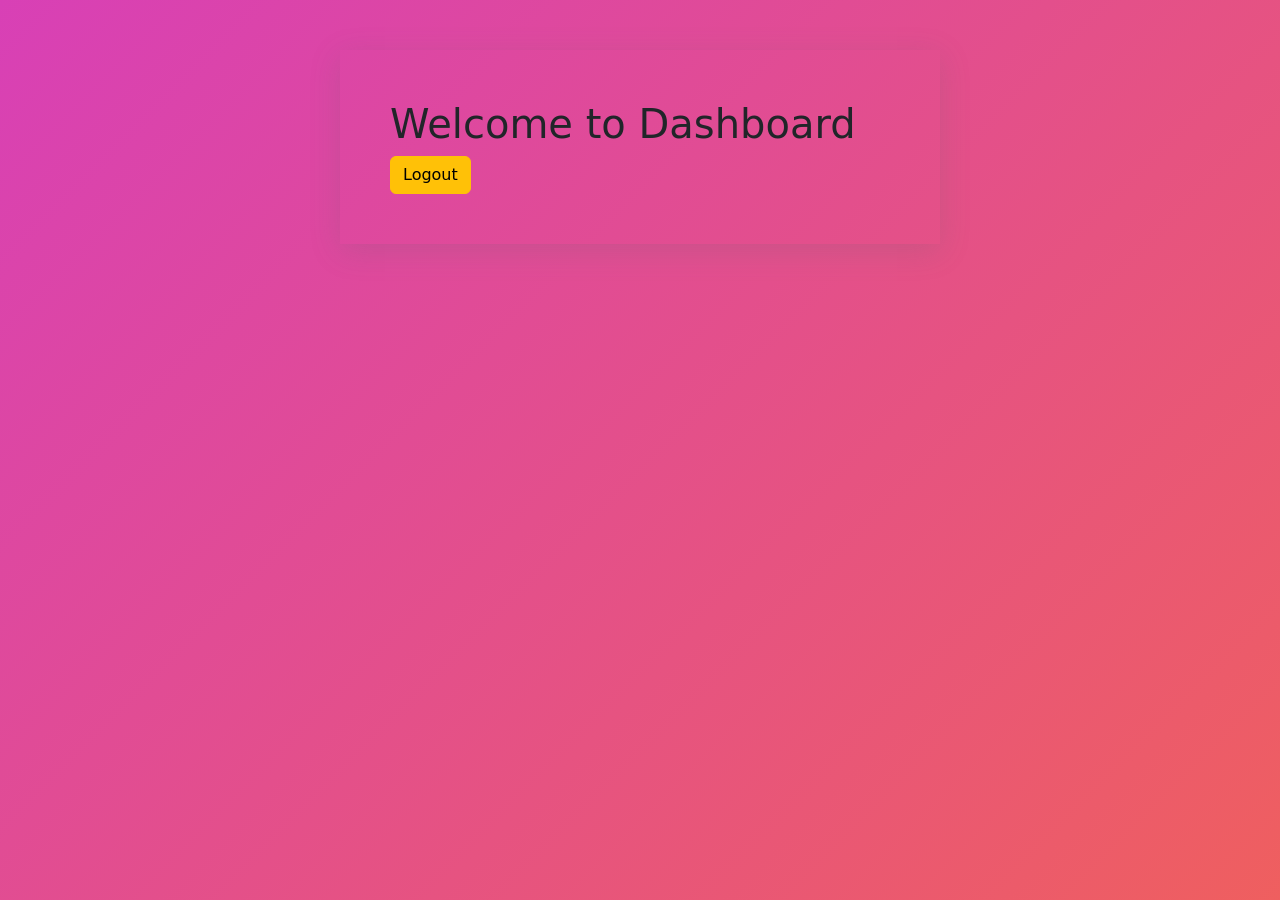
<file: php login ng walang cattulad/index.html>
<?php
session_start();
if (!isset($_SESSION["user"])) {
   header("Location: login.php");
}
?>
<!DOCTYPE html>
<html lang="en">
<head>
    <meta charset="UTF-8">
    <meta http-equiv="X-UA-Compatible" content="IE=edge">
    <meta name="viewport" content="width=device-width, initial-scale=1.0">
    <link rel="stylesheet" href="https://cdn.jsdelivr.net/npm/bootstrap@5.2.2/dist/css/bootstrap.min.css" integrity="sha384-Zenh87qX5JnK2Jl0vWa8Ck2rdkQ2Bzep5IDxbcnCeuOxjzrPF/et3URy9Bv1WTRi" crossorigin="anonymous">
    <link rel="stylesheet" href="style1.css">
    <title>User Dashboard</title>
</head>
<body>
    <div class="container">
        <h1>Welcome to Dashboard</h1>
        <a href="logout.php" class="btn btn-warning">Logout</a>
    </div>
</body>
</html>
</file>
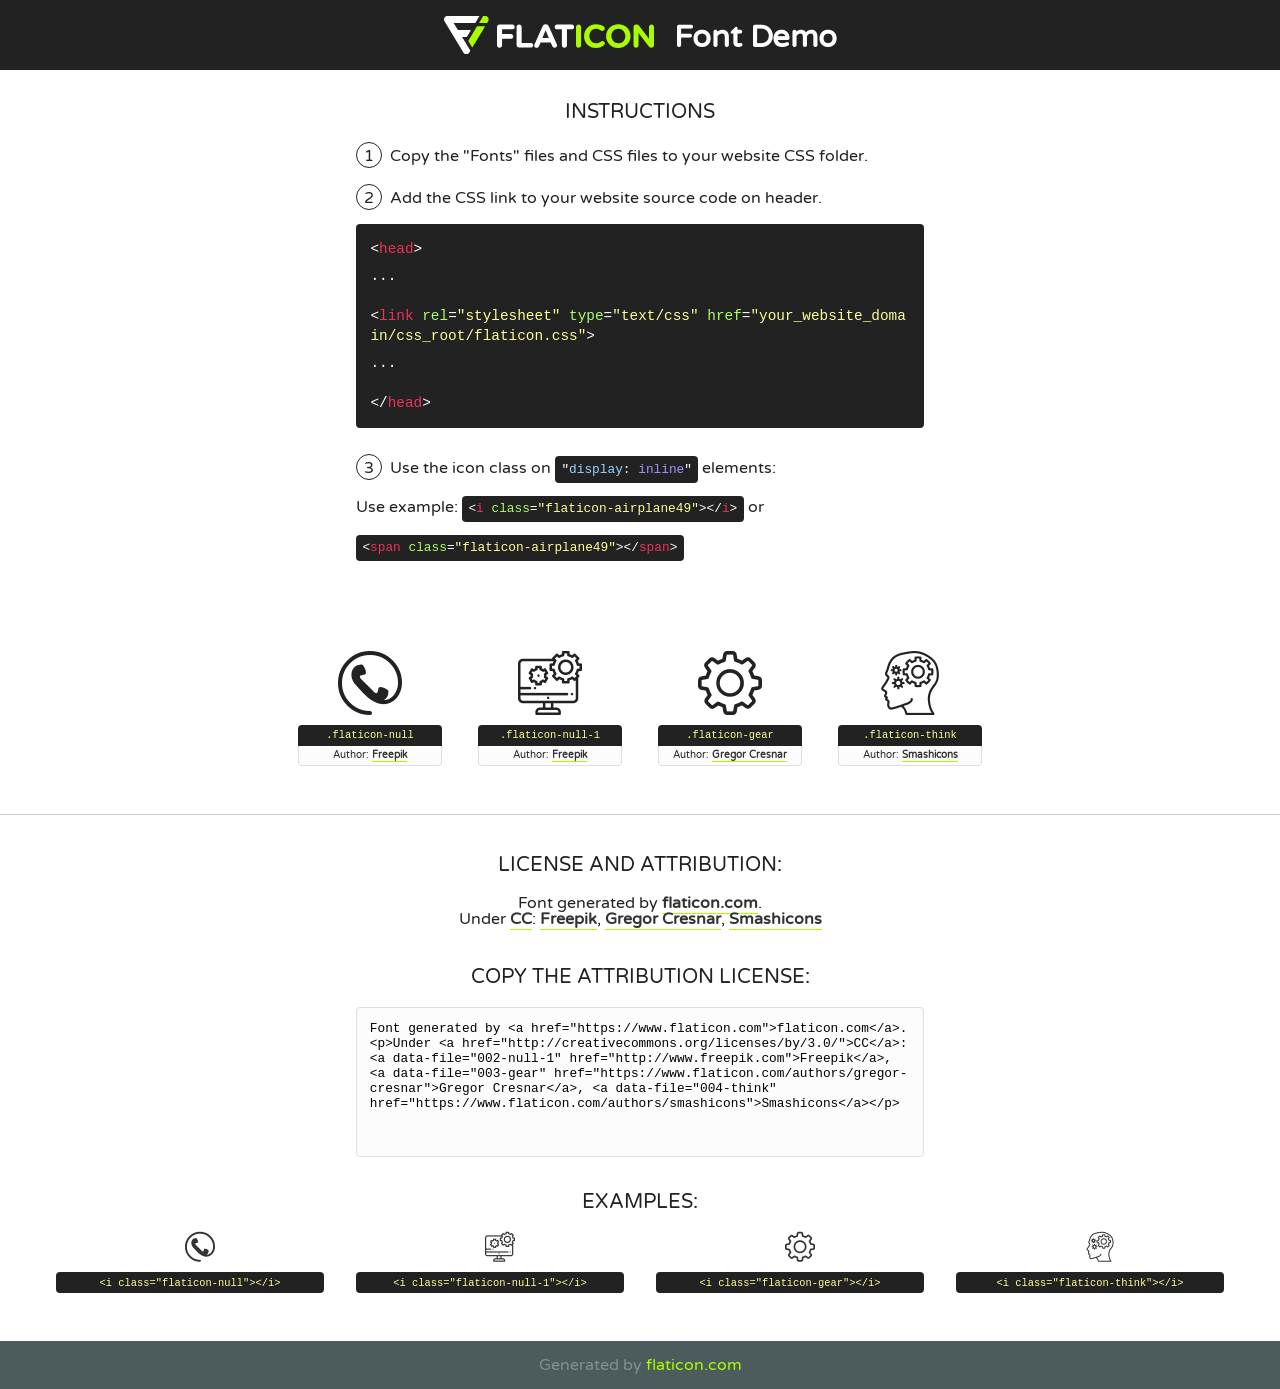
<file: assets/fonts/flaticon.html>
<!DOCTYPE html>
<!--
  Flaticon icon font: Flaticon
  Creation date: 02/06/2020 05:24
-->
<html>
<!DOCTYPE html>
<html>

<head>
    <title>Flaticon WebFont</title>
    <link href="http://fonts.googleapis.com/css?family=Varela+Round" rel="stylesheet" type="text/css" />
    <link rel="stylesheet" type="text/css" href="flaticon.css">
    <meta charset="UTF-8">
    <style>
    html, body, div, span, applet, object, iframe,
    h1, h2, h3, h4, h5, h6, p, blockquote, pre,
    a, abbr, acronym, address, big, cite, code,
    del, dfn, em, img, ins, kbd, q, s, samp,
    small, strike, strong, sub, sup, tt, var,
    b, u, i, center,
    dl, dt, dd, ol, ul, li,
    fieldset, form, label, legend,
    table, caption, tbody, tfoot, thead, tr, th, td,
    article, aside, canvas, details, embed, 
    figure, figcaption, footer, header, hgroup, 
    menu, nav, output, ruby, section, summary,
    time, mark, audio, video {
        margin: 0;
        padding: 0;
        border: 0;
        font-size: 100%;
        font: inherit;
        vertical-align: baseline;
    }
    /* HTML5 display-role reset for older browsers */
    article, aside, details, figcaption, figure, 
    footer, header, hgroup, menu, nav, section {
        display: block;
    }
    body {
        line-height: 1;
    }
    ol, ul {
        list-style: none;
    }
    blockquote, q {
        quotes: none;
    }
    blockquote:before, blockquote:after,
    q:before, q:after {
        content: '';
        content: none;
    }
    table {
        border-collapse: collapse;
        border-spacing: 0;
    }
    body {
        font-family: 'Varela Round', Helvetica, Arial, sans-serif;
        font-size: 16px;
        color: #222;
    }
    a {
        color: #333;
        border-bottom: 1px solid #a9fd00;
        font-weight: bold;
        text-decoration: none;
    }
    * {
        -moz-box-sizing: border-box;
        -webkit-box-sizing: border-box;
        box-sizing: border-box;
        margin: 0;
        padding: 0;
    }
    [class^="flaticon-"]:before, [class*=" flaticon-"]:before, [class^="flaticon-"]:after, [class*=" flaticon-"]:after {
        font-family: Flaticon;
        font-size: 30px;
        font-style: normal;
        margin-left: 20px;
        color: #333;
    }
    .wrapper {
        max-width: 600px;
        margin: auto;
        padding: 0 1em;
    }
    .title {
        font-size: 1.25em;
        text-align: center;
        margin-bottom: 1em;
        text-transform: uppercase;
    }
    header {
        text-align: center;
        background-color: #222;
        color: #fff;
        padding: 1em;
    }
    header .logo {
        width: 210px;
        height: 38px;
        display: inline-block;
        vertical-align: middle;
        margin-right: 1em;
        border: none;
    }
    header strong {
        font-size: 1.95em;
        font-weight: bold;
        vertical-align: middle;
        margin-top: 5px;
        display: inline-block;
    }
    .demo {
        margin: 2em auto;
        line-height: 1.25em;
    }
    .demo ul li {
        margin-bottom: 1em;
    }
    .demo ul li .num {
        color: #222;
        border-radius: 20px;
        display: inline-block;
        width: 26px;
        padding: 3px;
        height: 26px;
        text-align: center;
        margin-right: 0.5em;
        border: 1px solid #222;
    }
    .demo ul li code {
        background-color: #222;
        border-radius: 4px;
        padding: 0.25em 0.5em;
        display: inline-block;
        color: #fff;
        font-family: Consolas,Monaco,Lucida Console,Liberation Mono,DejaVu Sans Mono,Bitstream Vera Sans Mono,Courier New, monospace;
        font-weight: lighter;
        margin-top: 1em;
        font-size: 0.8em;
        word-break: break-all;
    }
    .demo ul li code.big {
        padding: 1em;
        font-size: 0.9em;
    }
    .demo ul li code .red {
        color: #EF3159;
    }
    .demo ul li code .green {
        color: #ACFF65;
    }
    .demo ul li code .yellow {
        color: #FFFF99;
    }
    .demo ul li code .blue {
        color: #99D3FF;
    }
    .demo ul li code .purple {
        color: #A295FF;
    }
    .demo ul li code .dots {
        margin-top: 0.5em;
        display: block;
    }
    #glyphs {
        border-bottom: 1px solid #ccc;
        padding: 2em 0;
        text-align: center;
    }
    .glyph {
        display: inline-block;
        width: 9em;
        margin: 1em;
        text-align: center;
        vertical-align: top;
        background: #FFF;
    }
    .glyph .glyph-icon {
        padding: 10px;
        display: block;
        font-family:"Flaticon";
        font-size: 64px;
        line-height: 1;
    }
    .glyph .glyph-icon:before {
        font-size: 64px;
        color: #222;
        margin-left: 0;
    }
    .class-name {
        font-size: 0.65em;
        background-color: #222;
        color: #fff;
        border-radius: 4px 4px 0 0;
        padding: 0.5em;
        color: #FFFF99;
        font-family: Consolas,Monaco,Lucida Console,Liberation Mono,DejaVu Sans Mono,Bitstream Vera Sans Mono,Courier New, monospace;
    }
    .author-name {
        font-size: 0.6em;
        background-color: #fcfcfd;
        border: 1px solid #DEDEE4;
        border-top: 0;
        border-radius: 0 0 4px 4px;
        padding: 0.5em;
    }
    .class-name:last-child {
        font-size: 10px;
        color:#888;
    }
    .class-name:last-child a {
        font-size: 10px;
        color:#555;
    }
    .class-name:last-child a:hover {
        color:#a9fd00;
    }
    .glyph > input {
        display: block;
        width: 100px;
        margin: 5px auto;
        text-align: center;
        font-size: 12px;
        cursor: text;
    }
    .glyph > input.icon-input {
        font-family:"Flaticon";
        font-size: 16px;
        margin-bottom: 10px;
    }
    .attribution .title {
        margin-top: 2em;
    }
    .attribution textarea {
        background-color: #fcfcfd;
        padding: 1em;
        border: none;
        box-shadow: none;
        border: 1px solid #DEDEE4;
        border-radius: 4px;
        resize: none;
        width: 100%;
        height: 150px;
        font-size: 0.8em;
        font-family: Consolas,Monaco,Lucida Console,Liberation Mono,DejaVu Sans Mono,Bitstream Vera Sans Mono,Courier New, monospace;
        -webkit-appearance: none;
    }
    .iconsuse {
        margin: 2em auto;
        text-align: center;
        max-width: 1200px;
    }
    .iconsuse:after {
        content: '';
        display: table;
        clear: both;
    }
    .iconsuse .image {
        float: left;
        width: 25%;
        padding: 0 1em;
    }
    .iconsuse .image p {
        margin-bottom: 1em;
    }
    .iconsuse .image span {
        display: block;
        font-size: 0.65em;
        background-color: #222;
        color: #fff;
        border-radius: 4px;
        padding: 0.5em;
        color: #FFFF99;
        margin-top: 1em;
        font-family: Consolas,Monaco,Lucida Console,Liberation Mono,DejaVu Sans Mono,Bitstream Vera Sans Mono,Courier New, monospace;
    }
    #footer {
        text-align: center;
        background-color: #4C5B5C;
        color: #7c9192;
        padding: 1em;
    }
    #footer a {
        border: none;
        color: #a9fd00;
        font-weight: normal;
    }
    @media (max-width: 960px) {
        .iconsuse .image {
            width: 50%;
        }
    }
    @media (max-width: 560px) {
        .iconsuse .image {
            width: 100%;
        }
    }
    </style>
</head>

<body class="characters-off">

    <header>
        <a href="https://www.flaticon.com" target="_blank" class="logo">
            <svg version="1.1" xmlns="http://www.w3.org/2000/svg" xmlns:xlink="http://www.w3.org/1999/xlink" xmlns:a="http://ns.adobe.com/AdobeSVGViewerExtensions/3.0/" viewBox="0 0 560.875 102.036" enable-background="new 0 0 560.875 102.036" xml:space="preserve">
                <defs>
                </defs>
                <g>
                    <g class="letters">
                        <path fill="#ffffff" d="M141.596,29.675c0-3.777,2.985-6.767,6.764-6.767h34.438c3.426,0,6.15,2.728,6.15,6.15
                        c0,3.43-2.724,6.149-6.15,6.149h-27.674v13.091h23.719c3.429,0,6.151,2.724,6.151,6.15c0,3.43-2.723,6.149-6.151,6.149h-23.719
                        v17.574c0,3.773-2.986,6.761-6.764,6.761c-3.779,0-6.764-2.989-6.764-6.761V29.675z"></path>
                        <path fill="#ffffff" d="M193.844,29.149c0-3.781,2.985-6.767,6.764-6.767c3.776,0,6.763,2.985,6.763,6.767v42.957h25.039
                        c3.426,0,6.149,2.726,6.149,6.153c0,3.425-2.723,6.15-6.149,6.15h-31.802c-3.779,0-6.764-2.986-6.764-6.768V29.149z"></path>
                        <path fill="#ffffff" d="M241.891,75.71l21.438-48.407c1.492-3.341,4.215-5.357,7.906-5.357h0.792
                        c3.686,0,6.323,2.017,7.815,5.357l21.439,48.407c0.436,0.967,0.701,1.845,0.701,2.723c0,3.602-2.809,6.501-6.414,6.501
                        c-3.161,0-5.269-1.845-6.499-4.655l-4.132-9.661h-27.059l-4.301,10.102c-1.144,2.631-3.426,4.214-6.237,4.214
                        c-3.517,0-6.24-2.81-6.24-6.325C241.1,77.64,241.451,76.677,241.891,75.71z M279.932,58.666l-8.521-20.297l-8.526,20.297H279.932
                        z"></path>
                        <path fill="#ffffff" d="M314.864,35.387H301.86c-3.429,0-6.239-2.813-6.239-6.238c0-3.429,2.811-6.24,6.239-6.24h39.533
                        c3.426,0,6.237,2.811,6.237,6.24c0,3.425-2.811,6.238-6.237,6.238h-13.001v42.785c0,3.773-2.99,6.761-6.764,6.761
                        c-3.779,0-6.764-2.989-6.764-6.761V35.387z"></path>
                        <path fill="#A9FD00" d="M352.615,29.149c0-3.781,2.985-6.767,6.767-6.767c3.774,0,6.761,2.985,6.761,6.767v49.024
                        c0,3.773-2.987,6.761-6.761,6.761c-3.781,0-6.767-2.989-6.767-6.761V29.149z"></path>
                        <path fill="#A9FD00" d="M374.132,53.836v-0.179c0-17.481,13.178-31.801,32.065-31.801c9.22,0,15.459,2.458,20.557,6.238
                        c1.402,1.054,2.637,2.985,2.637,5.357c0,3.692-2.985,6.59-6.681,6.59c-1.845,0-3.071-0.702-4.044-1.319
                        c-3.776-2.813-7.729-4.393-12.562-4.393c-10.364,0-17.831,8.611-17.831,19.154v0.173c0,10.542,7.291,19.329,17.831,19.329
                        c5.715,0,9.492-1.756,13.359-4.834c1.049-0.874,2.458-1.491,4.039-1.491c3.429,0,6.325,2.813,6.325,6.236
                        c0,2.106-1.056,3.78-2.282,4.834c-5.539,4.834-12.036,7.733-21.878,7.733C387.572,85.464,374.132,71.493,374.132,53.836z"></path>
                        <path fill="#A9FD00" d="M433.009,53.836v-0.179c0-17.481,13.79-31.801,32.766-31.801c18.981,0,32.592,14.143,32.592,31.628v0.173
                        c0,17.483-13.785,31.807-32.769,31.807C446.625,85.464,433.009,71.32,433.009,53.836z M484.224,53.836v-0.179
                        c0-10.539-7.725-19.326-18.626-19.326c-10.893,0-18.449,8.611-18.449,19.154v0.173c0,10.542,7.73,19.329,18.626,19.329
                        C476.676,72.986,484.224,64.378,484.224,53.836z"></path>
                        <path fill="#A9FD00" d="M506.233,29.321c0-3.774,2.99-6.763,6.767-6.763h1.401c3.252,0,5.183,1.583,7.029,3.953l26.093,34.265
                        V29.059c0-3.692,2.99-6.677,6.681-6.677c3.683,0,6.671,2.985,6.671,6.677v48.934c0,3.78-2.987,6.765-6.764,6.765h-0.436
                        c-3.257,0-5.188-1.581-7.034-3.953l-27.056-35.492v32.944c0,3.687-2.985,6.676-6.678,6.676c-3.683,0-6.673-2.989-6.673-6.676
                        V29.321z"></path>
                    </g>
                    <g class="insignia">
                        <path fill="#ffffff" d="M48.372,56.137h12.517l11.156-18.537H37.186L25.688,18.539h57.825L94.668,0H9.271
                        C5.925,0,2.842,1.801,1.198,4.716c-1.644,2.907-1.593,6.482,0.134,9.343l50.38,83.501c1.678,2.781,4.689,4.476,7.938,4.476
                        c3.246,0,6.257-1.695,7.935-4.476l2.898-4.804L48.372,56.137z"></path>
                        <g class="i">
                            <path fill="#A9FD00" d="M93.575,18.539h0.031v0.004l21.652,0.004l2.705-4.488c1.727-2.861,1.778-6.436,0.133-9.343
                            C116.454,1.801,113.371,0,110.026,0h-5.294L93.575,18.539z"></path>
                            <polygon fill="#A9FD00" points="88.291,27.356 64.725,66.486 75.519,84.404 109.942,27.356"></polygon>
                        </g>
                    </g>
                </g>
            </svg>
        </a>
        <strong>Font Demo</strong>
    </header>


    <section class="demo wrapper">

        <p class="title">Instructions</p>

        <ul>
            <li>
                <span class="num">1</span>Copy the "Fonts" files and CSS files to your website CSS folder.
            </li>
            <li>
                <span class="num">2</span>Add the CSS link to your website source code on header.
                <code class="big">
                    &lt;<span class="red">head</span>&gt;
                    <br/><span class="dots">...</span>
                    <br/>&lt;<span class="red">link</span> <span class="green">rel</span>=<span class="yellow">"stylesheet"</span> <span class="green">type</span>=<span class="yellow">"text/css"</span> <span class="green">href</span>=<span class="yellow">"your_website_domain/css_root/flaticon.css"</span>&gt;
                    <br/><span class="dots">...</span>
                    <br/>&lt;/<span class="red">head</span>&gt;
                </code>
            </li>

            <li>
                <p>
                    <span class="num">3</span>Use the icon class on <code>"<span class="blue">display</span>:<span class="purple"> inline</span>"</code> elements:
                    <br />
                    Use example: <code>&lt;<span class="red">i</span> <span class="green">class</span>=<span class="yellow">&quot;flaticon-airplane49&quot;</span>&gt;&lt;/<span class="red">i</span>&gt;</code> or <code>&lt;<span class="red">span</span> <span class="green">class</span>=<span class="yellow">&quot;flaticon-airplane49&quot;</span>&gt;&lt;/<span class="red">span</span>&gt;</code>
            </li>
        </ul>

    </section>




   <section id="glyphs">          
    
      
        <div class="glyph"><div class="glyph-icon flaticon-null"></div>
            <div class="class-name">.flaticon-null</div>
            <div class="author-name">Author: <a data-file="001-null" href="http://www.freepik.com">Freepik</a> </div> 
        </div>        
        
        <div class="glyph"><div class="glyph-icon flaticon-null-1"></div>
            <div class="class-name">.flaticon-null-1</div>
            <div class="author-name">Author: <a data-file="002-null-1" href="http://www.freepik.com">Freepik</a> </div> 
        </div>        
        
        <div class="glyph"><div class="glyph-icon flaticon-gear"></div>
            <div class="class-name">.flaticon-gear</div>
            <div class="author-name">Author: <a data-file="003-gear" href="https://www.flaticon.com/authors/gregor-cresnar">Gregor Cresnar</a> </div> 
        </div>        
        
        <div class="glyph"><div class="glyph-icon flaticon-think"></div>
            <div class="class-name">.flaticon-think</div>
            <div class="author-name">Author: <a data-file="004-think" href="https://www.flaticon.com/authors/smashicons">Smashicons</a> </div> 
        </div>        
        

    </section>



    <section class="attribution wrapper"   style="text-align:center;">

      <div class="title">License and attribution:</div><div class="attrDiv">Font generated by <a href="https://www.flaticon.com">flaticon.com</a>. <div><p>Under <a href="http://creativecommons.org/licenses/by/3.0/">CC</a>: <a data-file="002-null-1" href="http://www.freepik.com">Freepik</a>, <a data-file="003-gear" href="https://www.flaticon.com/authors/gregor-cresnar">Gregor Cresnar</a>, <a data-file="004-think" href="https://www.flaticon.com/authors/smashicons">Smashicons</a></p>  </div>
      </div>
      <div class="title">Copy the Attribution License:</div>

    <textarea onclick="this.focus();this.select();">Font generated by &lt;a href=&quot;https://www.flaticon.com&quot;&gt;flaticon.com&lt;/a&gt;. <p>Under <a href="http://creativecommons.org/licenses/by/3.0/">CC</a>: <a data-file="002-null-1" href="http://www.freepik.com">Freepik</a>, <a data-file="003-gear" href="https://www.flaticon.com/authors/gregor-cresnar">Gregor Cresnar</a>, <a data-file="004-think" href="https://www.flaticon.com/authors/smashicons">Smashicons</a></p>  
     </textarea>

    </section>

    <section class="iconsuse">

          <div class="title">Examples:</div>            
             
            <div class="image">
                <p>
                    <i class="glyph-icon flaticon-null"></i> 
                    <span>&lt;i class=&quot;flaticon-null&quot;&gt;&lt;/i&gt;</span>
                </p>
            </div>
            
            <div class="image">
                <p>
                    <i class="glyph-icon flaticon-null-1"></i> 
                    <span>&lt;i class=&quot;flaticon-null-1&quot;&gt;&lt;/i&gt;</span>
                </p>
            </div>
            
            <div class="image">
                <p>
                    <i class="glyph-icon flaticon-gear"></i> 
                    <span>&lt;i class=&quot;flaticon-gear&quot;&gt;&lt;/i&gt;</span>
                </p>
            </div>
            
            <div class="image">
                <p>
                    <i class="glyph-icon flaticon-think"></i> 
                    <span>&lt;i class=&quot;flaticon-think&quot;&gt;&lt;/i&gt;</span>
                </p>
            </div>
                       
        </div>
                            
    </section>

<div id="footer">
    <div>Generated by <a href="https://www.flaticon.com">flaticon.com</a>
    </div>
</div>



</body>
</html>
</file>
<file: php login ng walang cattulad/style1.css>
body{
    padding:50px;
    margin: 0;
    height: 100vh;
    background: linear-gradient(-45deg, #415800, #e566dc,
                                        #ffb374, #ef5f5f, #d840b6);
        
    background-size: 400% 400%;
    animation: bg 12s ease infinite;
}

@keyframes bg
    0%{
    background-position: 0% 50%;
    }
    
    50%{
    background-position: 100% 100%;
    }

    100%{     
    background-position: 0% 50%;
    }

.container{
    max-width: 600px;
    margin:0 auto;
    padding:50px;
    box-shadow: rgba(100, 100, 111, 0.2) 0px 7px 29px 0px;
}
.form-group{
    margin-bottom:30px;
}
.imglogo{
    height: auto;
    width: 100%;
    display: block;
    margin: 0 auto;
    text-align: center;
    margin-bottom: 20px;

}
.registerhere{
    text-align: center;
    margin-top: 20px;   
}
</file>
<file: assets/fonts/flaticon.css>
/*
  	Flaticon icon font: Flaticon
  	Creation date: 02/06/2020 05:24
  	*/

@font-face {
  font-family: "Flaticon";
  src: url("./Flaticon.eot");
  src: url("./Flaticon.eot?#iefix") format("embedded-opentype"),
       url("./Flaticon.woff2") format("woff2"),
       url("./Flaticon.woff") format("woff"),
       url("./Flaticon.ttf") format("truetype"),
       url("./Flaticon.svg#Flaticon") format("svg");
  font-weight: normal;
  font-style: normal;
}

@media screen and (-webkit-min-device-pixel-ratio:0) {
  @font-face {
    font-family: "Flaticon";
    src: url("./Flaticon.svg#Flaticon") format("svg");
  }
}

[class^="flaticon-"]:before, [class*=" flaticon-"]:before,
[class^="flaticon-"]:after, [class*=" flaticon-"]:after {   
  font-family: Flaticon;
        font-size: 20px;
font-style: normal;
margin-left: 20px;
}

.flaticon-null:before { content: "\f100"; }
.flaticon-null-1:before { content: "\f101"; }
.flaticon-gear:before { content: "\f102"; }
.flaticon-think:before { content: "\f103"; }
</file>
